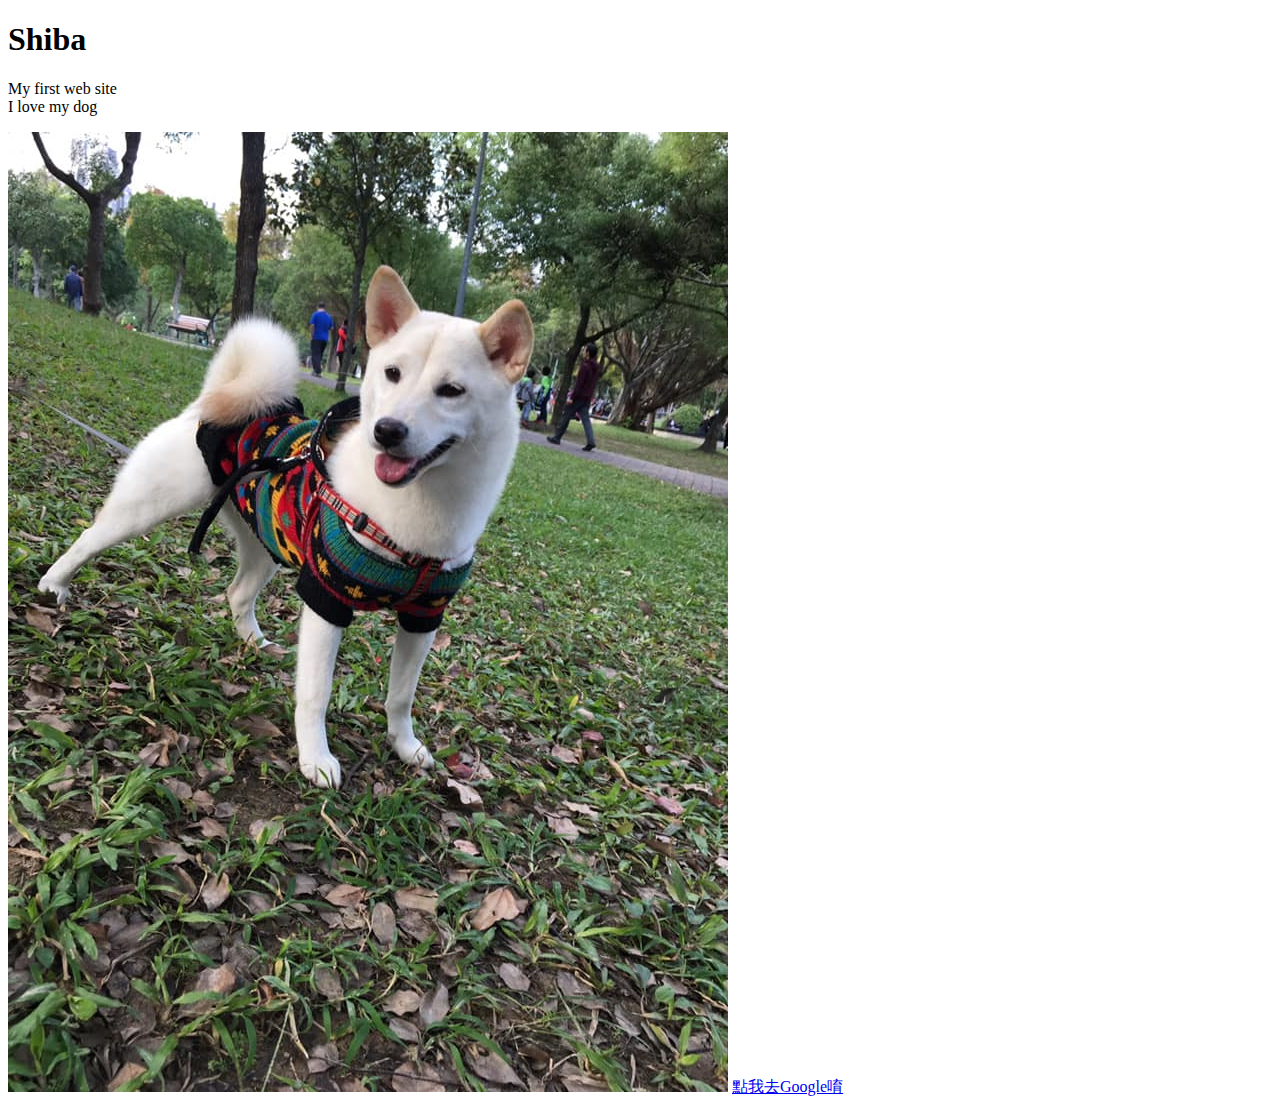
<file: Index.html>
<!doctype html><!--告知文件這份是HTML屬性-->
<html><!--網頁的根,一定要從HTML開始-->
    <head>
    <meta charset="utf-8"><!--屬性後面一定會有=和雙影號"""-->
    <title>我的未來不是夢</title>
</head>
<body>
    <h1>Shiba</h1>
    <p>
        My first web site<br>
        I love my dog
        </p>
        <!--插入圖片 image-->
        <img src="./Yumi.jpg" alt="這是一隻胖胖的柴犬">

        <!--超連結標籤只要輸入a, anchor-->
        <a href="https://google.com"    target="_blank">點我去Google唷</a>
</body>
</html>
</file>
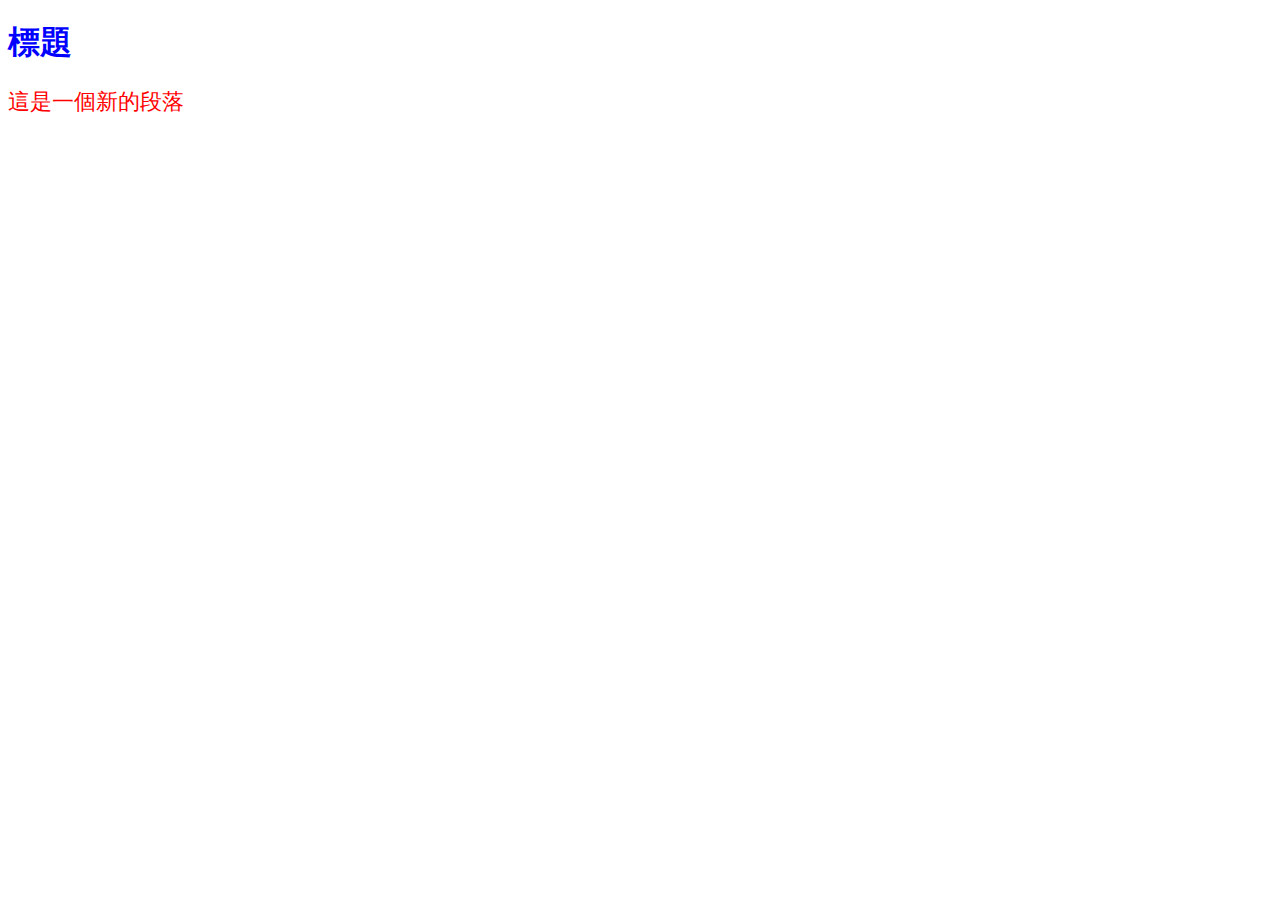
<file: 02/index.html>
<!DOCTYPE html>
<html lang="en">
<head>
    <meta charset="UTF-8">
    <meta http-equiv="X-UA-Compatible" content="IE=edge">
    <meta name="viewport" content="width=device-width, initial-scale=1.0">
    <title>Document</title>
</head>
<body>
    <h1>標題</h1>
    <p>這是一個新的段落</p>
    <style> 
        p {
            color:red;
            font-size: 22px; /*可以只打FS找字的SIZE*/

        }
        h1{
            color: blue;
        }
    </style>
</body>
</html>
</file>
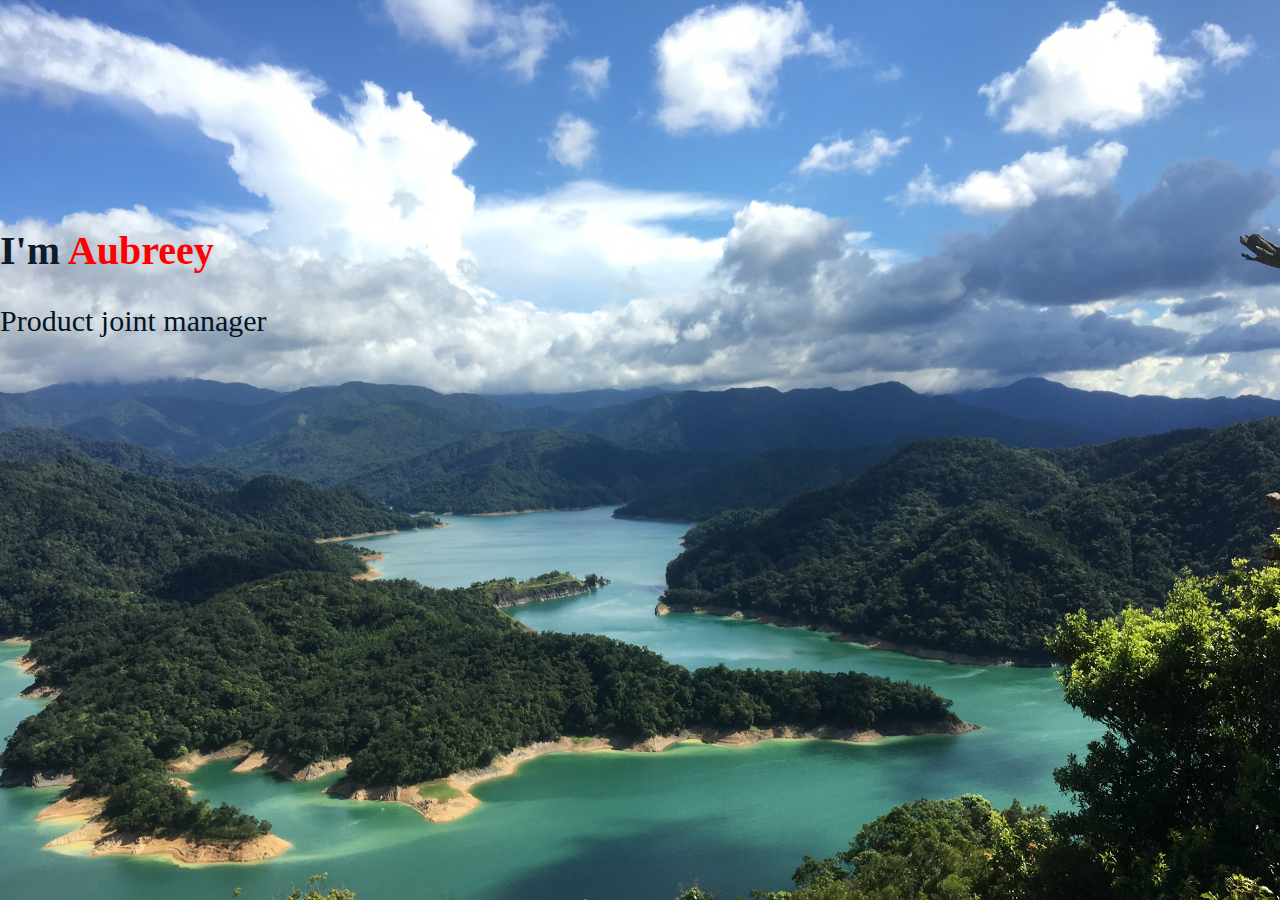
<file: 02/homework.html>
<!DOCTYPE html>
<html lang="en">
<head>
    <meta charset="UTF-8">
    <meta http-equiv="X-UA-Compatible" content="IE=edge">
    <meta name="viewport" content="width=device-width, initial-scale=1.0">
    <title>Document</title>
</head>
<body>
    <div id="background">
<div id="intro">
    <h1>
        I'm <span class="name">Aubreey</span>
    </h1> 
    <p>Product joint manager</p>
</div>
    </div>

    <style>
        .name{
            color:red;
        }
        body{
            margin:0px;
        }
        #background{
            height:100vh; /*vh是相對的單位,代表裝置的高度除以100*/
            background-image:url("S__78627200.jpg");
            background-size: cover;  /*用來調整背景大小*/
        }
        /*讓intro的上邊外據為200px,讓文字向下推擠的效果*/
        #intro{
            padding-top:200px;
        }
        #intro h1{
            font-size: 40px;
            color:#0d1b2a;}
    #intro p{
        font-size: 30px;
        color:#04151f;}
        /*讓內具或外據的文字往右推*/
        margin-left:36px;
    }
        }
    </style>
</body>
</html>
</file>
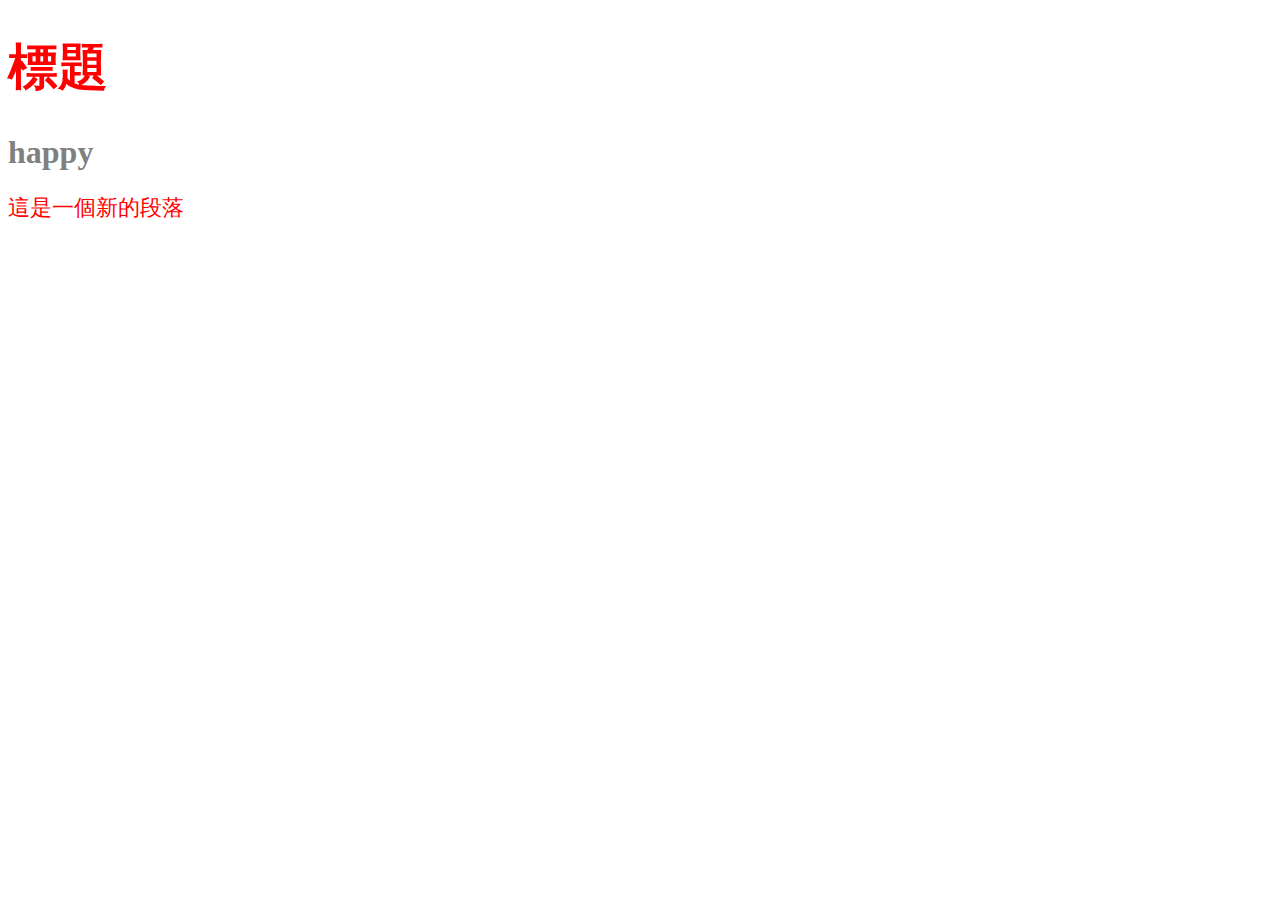
<file: 02/index2.html>
<!DOCTYPE html>
<html lang="en">
<head>
    <meta charset="UTF-8">
    <meta http-equiv="X-UA-Compatible" content="IE=edge">
    <meta name="viewport" content="width=device-width, initial-scale=1.0">
    <title>Document</title>
    <!--影用外部CSS的語法-->
    <link rel="stylesheet" href="./style.css" >
</head>
<body>
    <h1 id="my-heading">標題</h1>
    <h1 class="color-gary">happy</h1>
    <p>這是一個新的段落</p>
</body>
</html>
</file>
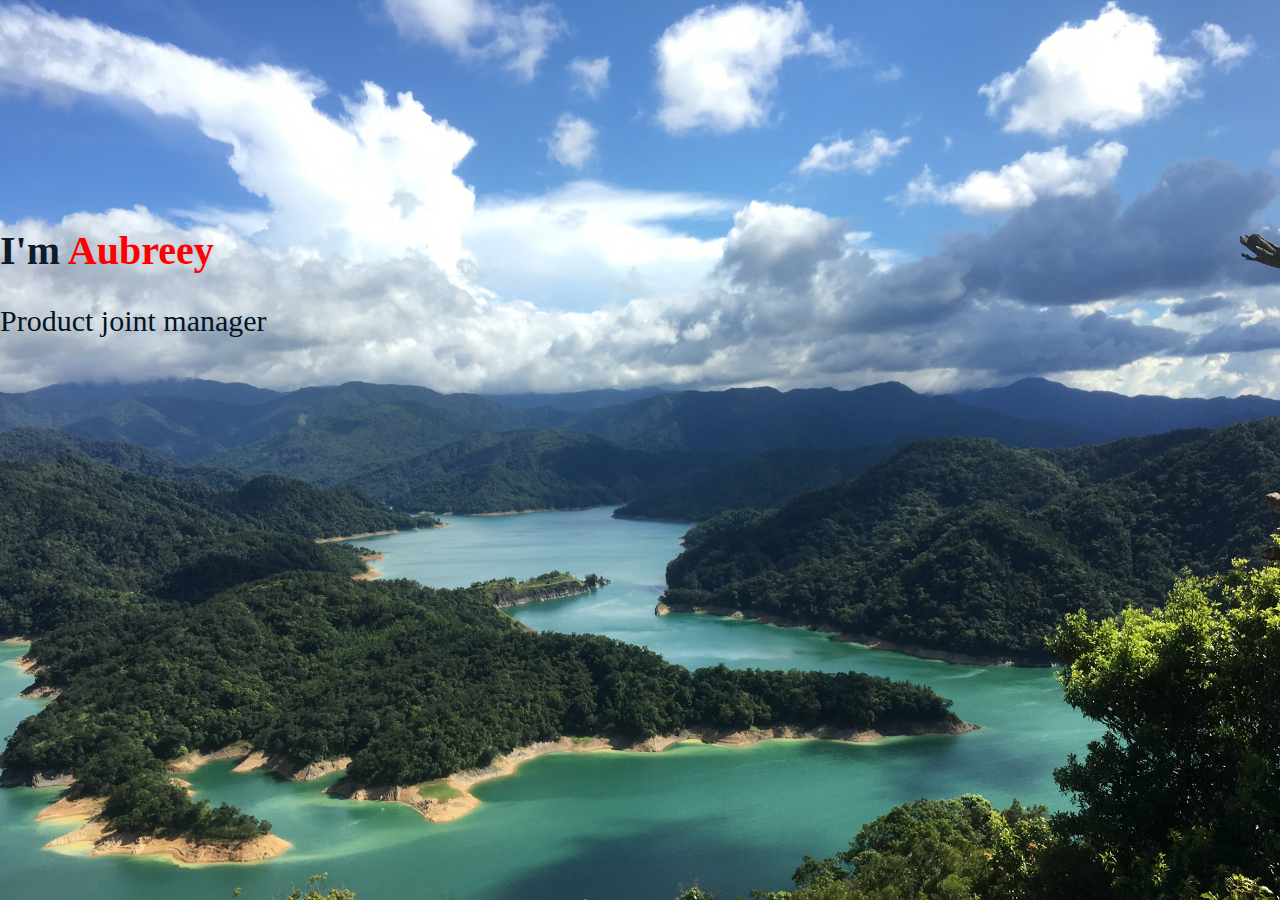
<file: 02/index7.html>
<!DOCTYPE html>
<html lang="en">
<head>
    <meta charset="UTF-8">
    <meta http-equiv="X-UA-Compatible" content="IE=edge">
    <meta name="viewport" content="width=device-width, initial-scale=1.0">
    <title>Oh my god</title>
</head>
<body>
    <div id="background">
<div id="intro">
    <h1>
        I'm <span class="name">Aubreey</span>
    </h1> 
    <p>Product joint manager</p>
</div>
    </div>

    <style>
        .name{
            color:red;
        }
        body{
            margin:0px;
        }
        #background{
            height:100vh; /*vh是相對的單位,代表裝置的高度除以100*/
            background-image:url("S__78627200.jpg");
            background-size: cover;  /*用來調整背景大小*/
        }
        /*讓intro的上邊外據為200px,讓文字向下推擠的效果*/
        #intro{
            padding-top:200px;
        }
        #intro h1{
            font-size: 40px;
            color:#0d1b2a;}
    #intro p{
        font-size: 30px;
        color:#04151f;}
        /*讓內具或外據的文字往右推*/
        margin-left:36px;
    }
        }
    </style>
</body>
</html>
</file>
<file: 02/style.css>
p {
    color:red;
    font-size: 22px; /*可以只打FS找字的SIZE*/

}
h1{
    color: blue;
}
h1{
    color: red
}    
    
#my-heading{font-size: 50px;}

/*用小數點開始選擇器*/
.color-gary{
    color:gray;
}
</file>
